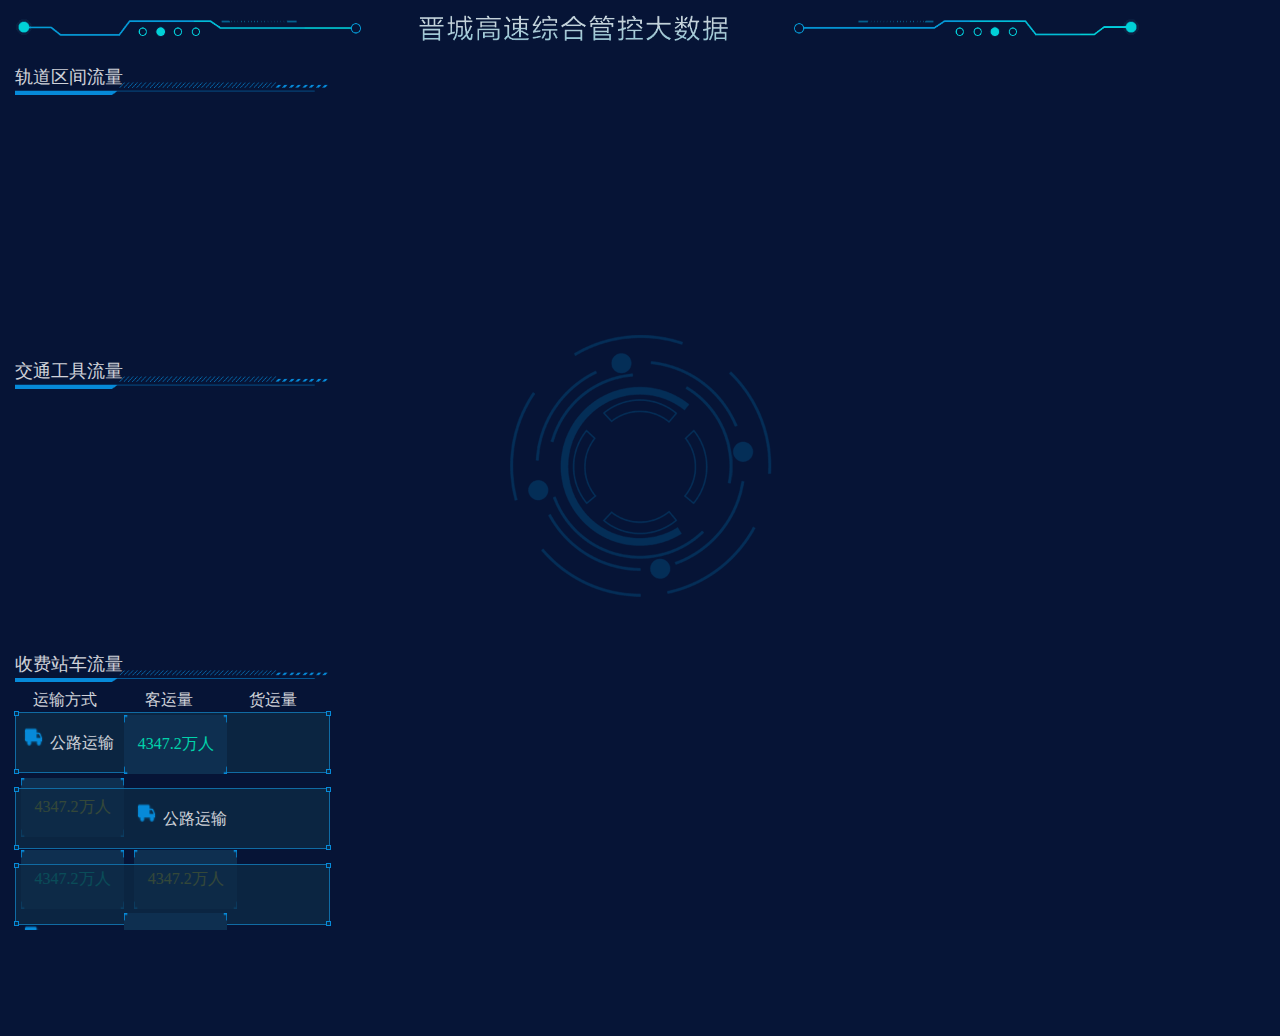
<file: show/src/main/resources/static/index.html>
<!doctype html>
<html>
<head>
    <meta charset="utf-8">
    <title>交通大数据分析平台</title>
    <!--设置是否为缩放模式 -->
    <meta name="viewport" content="width=device-width, initial-scale=1">
    <!-- 新 Bootstrap 核心 CSS 文件 -->
    <link rel="stylesheet" type="text/css" href="https://apps.bdimg.com/libs/bootstrap/3.3.4/css/bootstrap.css">
    <!-- jQuery文件。务必在bootstrap.min.js 之前引入 -->
    <script src="js/jquery.min.js"></script>
    <!-- 最新的 Bootstrap 核心 JavaScript 文件 -->
    <script src="js/bootstrap.min.js"></script>
    <!--echarts JS-->
    <script src="js/echarts.min.js"></script>
    <!-- 轮播swiper文件 -->
    <link rel="stylesheet" type="text/css" href="css/swiper.min.css">
    <!--界面样式-->
    <script src="js/china.js"></script>
    <script src="js/chartMap.js"></script>
    <script src="js/section_flow.js"></script>
    <link rel="stylesheet" type="text/css" href="css/visual.css">

</head>
<body class="ksh">
<div id="load">
    <div class="load_img"><!-- 加载动画 -->
        <img class="jzxz1" src="images/jzxz1.png">
        <img class="jzxz2" src="images/jzxz2.png">
    </div>
</div>
<div class="head_top" style="cursor:pointer;" onclick="location.href='https://paycloud.vip'">
    <img class="img-responsive" src="images/jcdsj_logo.png">

</div>
<div class="visual">
    <div class="visual_left">
        <div class="visual_box">
            <div class="visual_title">
                <span>轨道区间流量</span>
                <img src="images/ksh33.png">
            </div>
            <div class="section_flow" id="main1">

            </div>
        </div>
        <div class="visual_box">
            <div class="visual_title">
                <span>交通工具流量</span>
                <img src="images/ksh33.png">
            </div>
            <div class="section_flow" id="main2">

            </div>
        </div>
        <div class="visual_box">
            <div class="visual_title">
                <span>收费站车流量</span>
                <img src="images/ksh33.png">
            </div>
            <div class="section_flow sfzcll">
                <a>运输方式</a>
                <a>客运量</a>
                <a>货运量</a>
                <div class="sfzcll_pos_box">
                    <div class="sfzcll_box">
                        <img class="sfzcll_bkJk" src="images/ksh34.png">
                        <img class="sfzcll_bkJk" src="images/ksh34.png">
                        <img class="sfzcll_bkJk" src="images/ksh34.png">
                        <img class="sfzcll_bkJk" src="images/ksh34.png">
                        <label><img src="images/ksh35.png">公路运输</label>
                        <div class="sfzcll_smallBk">
                            <div class="ygl">
                                <span>4347.2万</span>人
                            </div>
                        </div>
                        <div class="sfzcll_smallBk">
                            <div class="ygh">
                                <span>4347.2万</span>人
                            </div>
                        </div>
                        <div class="clear"></div>
                    </div>
                    <div class="sfzcll_box">
                        <img class="sfzcll_bkJk" src="images/ksh34.png">
                        <img class="sfzcll_bkJk" src="images/ksh34.png">
                        <img class="sfzcll_bkJk" src="images/ksh34.png">
                        <img class="sfzcll_bkJk" src="images/ksh34.png">
                        <label><img src="images/ksh35.png">公路运输</label>
                        <div class="sfzcll_smallBk">
                            <div class="ygl">
                                <span>4347.2万</span>人
                            </div>
                        </div>
                        <div class="sfzcll_smallBk">
                            <div class="ygh">
                                <span>4347.2万</span>人
                            </div>
                        </div>
                        <div class="clear"></div>
                    </div>
                    <div class="sfzcll_box">
                        <img class="sfzcll_bkJk" src="images/ksh34.png">
                        <img class="sfzcll_bkJk" src="images/ksh34.png">
                        <img class="sfzcll_bkJk" src="images/ksh34.png">
                        <img class="sfzcll_bkJk" src="images/ksh34.png">
                        <label><img src="images/ksh35.png">公路运输</label>
                        <div class="sfzcll_smallBk">
                            <div class="ygl">
                                <span>4347.2万</span>人
                            </div>
                        </div>
                        <div class="sfzcll_smallBk">
                            <div class="ygh">
                                <span>4347.2万</span>人
                            </div>
                        </div>
                        <div class="clear"></div>
                    </div>
                </div>

            </div>
        </div>
    </div>
    <!--<div class="visual_con">-->
    <!--<div class="visual_conTop">-->
    <!--<div class="visual_conTop_box visual_conTop1">-->
    <!--<div>-->
    <!--<h3>当前警情数(起)</h3>-->
    <!--<p>67</p>-->
    <!--<div class="conTop_smil">-->
    <!--<a class="sz">日环比:<span>+3%</span><i class="fa fa-long-arrow-up"></i></a>-->
    <!--<a class="xd">周环比:<span>-2%</span><i class="fa fa-long-arrow-down"></i></a>-->
    <!--</div>-->
    <!--</div>-->
    <!--</div>-->
    <!--<div class="visual_conTop_box visual_conTop2">-->
    <!--<div>-->
    <!--<h3>区域拥堵指数</h3>-->
    <!--<p>1.4</p>-->
    <!--<div class="conTop_smil">-->
    <!--<a class="">缓行</a>-->
    <!--<a class="">平均车速<span>120</span>KM/H</i></a>-->
    <!--</div>-->
    <!--</div>-->
    <!--</div>-->
    <!--<div class="visual_conTop_box visual_conTop1">-->
    <!--<div>-->
    <!--<h3>当前警情数(起)</h3>-->
    <!--<p>99</p>-->
    <!--<div class="conTop_smil">-->
    <!--<a class="sz">日环比:<span>+3%</span><i class="fa fa-long-arrow-up"></i></a>-->
    <!--<a class="xd">周环比:<span>-2%</span><i class="fa fa-long-arrow-down"></i></a>-->
    <!--</div>-->
    <!--</div>-->
    <!--</div>-->
    <!--<div class="visual_conTop_box visual_conTop2">-->
    <!--<div>-->
    <!--<h3>当前警情数(起)</h3>-->
    <!--<p>7421</p>-->
    <!--<div class="conTop_smil">-->
    <!--<a class="null">null</a>-->
    <!--<a class="xd">月环比:<span>-2%</span><i class="fa fa-long-arrow-down"></i></a>-->
    <!--</div>-->
    <!--</div>-->
    <!--</div>-->
    <!--<div class="clear"></div>-->
    <!--</div>-->
    <!--<div class="visual_conBot">-->
    <!--<img class="visual_conBot_l" src="images/ksh42.png">-->
    <!--<img class="visual_conBot_2" src="images/ksh43.png">-->
    <!--<img class="visual_conBot_3" src="images/ksh44.png">-->
    <!--<img class="visual_conBot_4" src="images/ksh45.png">-->
    <!--<div class="visual_chart_text">-->
    <!--<h1>出行服务+大数据</h1>-->
    <!--<h2>交通大数据分析平台</h2>-->
    <!--</div>-->
    <!--<div class="visual_chart" id="main8"></div>-->
    <!--<div class="visual_conBot_bot">-->
    <!--<div class="visualSssf_left">-->
    <!--<h3>今日实时收费</h3>-->
    <!--<a style="display:block">全省数据</a>-->
    <!--<a>大同北</a>-->
    <!--<a>大同南</a>-->
    <!--<a>朔州</a>-->
    <!--<a>吕梁北</a>-->
    <!--<a>吕梁南</a>-->
    <!--<a>太原</a>-->
    <!--<a class="active">晋中</a>-->
    <!--<a>太旧</a>-->
    <!--<a>长治</a>-->
    <!--</div>-->
    <!--<div class="visualSssf_right">-->
    <!--<div class="visualSssf_right_box" id="main5"></div>-->
    <!--<div class="visualSssf_right_box" id="main6"></div>-->
    <!--<div class="visualSssf_right_box" id="main7"></div>-->
    <!--</div>-->
    <!--<div class="clear"></div>-->
    <!--</div>-->
    <!--</div>-->
    <!--</div>-->
    <!--<div class="visual_right">-->
    <!--<div class="visual_box">-->
    <!--<div class="visual_title">-->
    <!--<span>本月发生事件</span>-->
    <!--<img src="images/ksh33.png">-->
    <!--</div>-->
    <!--<div class="swiper-container visual_swiper1 visual_chart">-->
    <!--<div class="swiper-wrapper">-->
    <!--<div class="swiper-slide"  id="main3"></div>-->
    <!--<div class="swiper-slide"  id="main31"></div>-->
    <!--</div>-->
    <!--</div>-->
    <!--</div>-->
    <!--<div class="visual_box visualSfzsfl">-->
    <!--<div class="visual_title">-->
    <!--<span>收费站收费量</span>-->
    <!--<img src="images/ksh33.png">-->
    <!--</div>-->
    <!--<div class="visual_chart" id="main9">-->
    <!---->
    <!--</div>-->
    <!--<div class="visual_table">-->
    <!--<table>-->
    <!--<tr>-->
    <!--<td>小型车</td>-->
    <!--<td>中型车</td>-->
    <!--<td>大型车</td>-->
    <!--</tr>-->
    <!--<tr>-->
    <!--<td>2486万</td>-->
    <!--<td>2486万</td>-->
    <!--<td>2486万</td>-->
    <!--</tr>-->
    <!--<tr>-->
    <!--<td>2486万</td>-->
    <!--<td>2486万</td>-->
    <!--<td>2486万</td>-->
    <!--</tr>-->
    <!--<tr>-->
    <!--<td>2486万</td>-->
    <!--<td>2486万</td>-->
    <!--<td>2486万</td>-->
    <!--</tr>-->
    <!--<tr>-->
    <!--<td>2486万</td>-->
    <!--<td>2486万</td>-->
    <!--<td>2486万</td>-->
    <!--</tr>-->
    <!--</table>-->
    <!--</div>-->
    <!--</div>-->
    <!--<div class="visual_box">-->
    <!--<div class="visual_title">-->
    <!--<span>收费站收费排行</span>-->
    <!--<img src="images/ksh33.png">-->
    <!--</div>-->
    <!--<div class="swiper-container visual_swiper2 visual_chart">-->
    <!--<div class="swiper-wrapper">-->
    <!--<div class="swiper-slide"  id="main4"></div>-->
    <!--<div class="swiper-slide"  id="main41"></div>-->
    <!--</div>-->
    <!--</div>-->
    <!--</div>-->
    <!--</div>-->
    <div class="clear"></div>
</div>
<script type="text/javascript">
    $(function () {
        var a = $('.visualSssf_left a')
        for (var i = 0; i < a.length; i++) {
            a[i].index = i;
            a[i].onclick = function () {
                for (var i = 0; i < a.length; i++) {
                    a[i].className = ''
                }
                this.className = 'active'
            }
        }

        var sfzcllH = $('.sfzcll_box').height()
        var sfzcllHtwo = sfzcllH - 2
        $('.sfzcll_box').css('line-height', sfzcllH + 'px')
        $('.sfzcll_smallBk>div').css('line-height', sfzcllHtwo + 'px')

        //删除加载动画
        $('#load').fadeOut(1000)
        setTimeout(function () {
                $('#load').remove()
            }
            , 1100);
    });

</script>
</body>
</html>
</file>
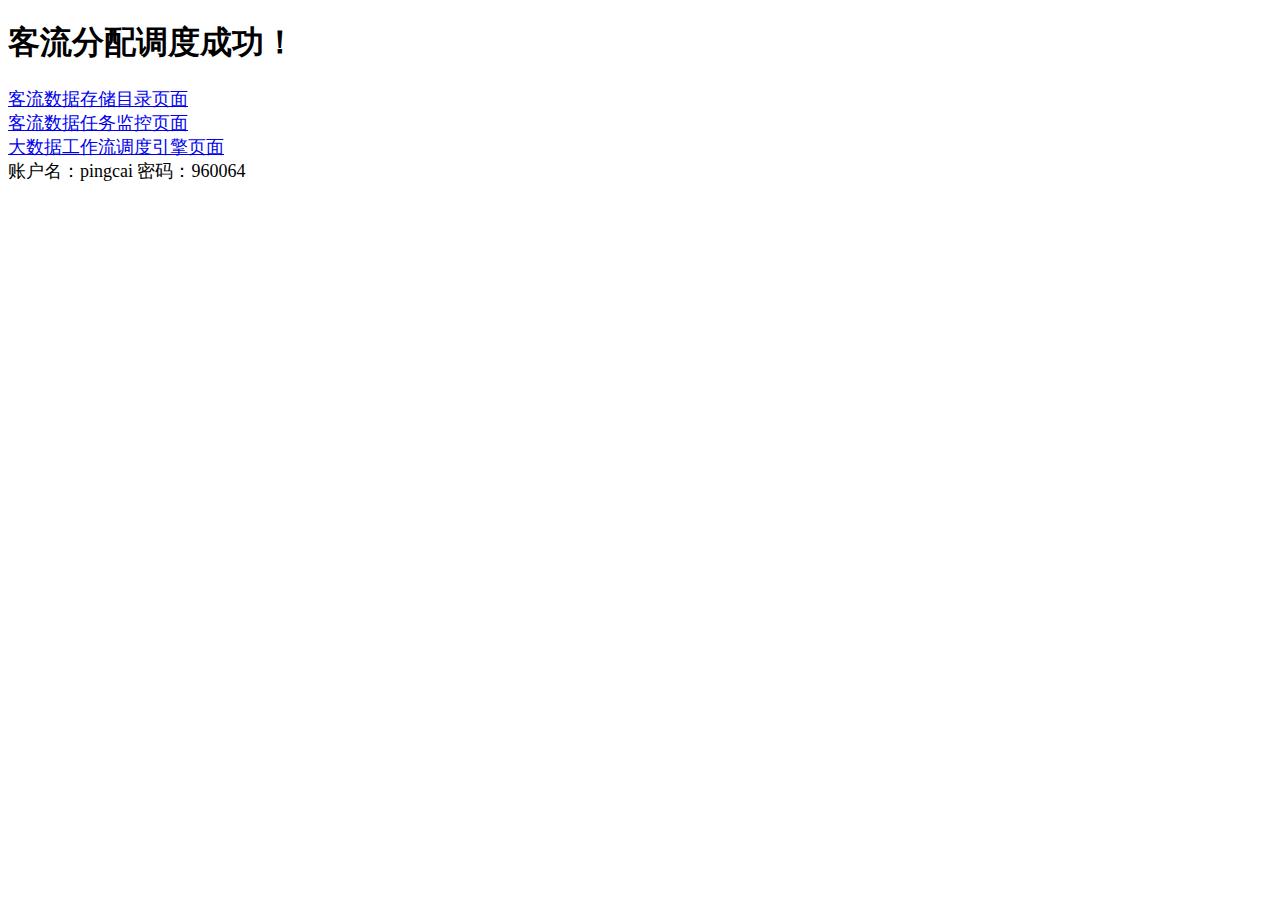
<file: task-scheduling/resources/distribution_alarm_test.html>
<!DOCTYPE html>
<html lang="en">
<head>
    <meta charset="UTF-8">
    <title>客流分配调度成功</title>
</head>
<body>
<h1>
    客流分配调度成功！
</h1>
<div style="font-size: large">
    <a href="http://spark01:9870/explorer.html#/">客流数据存储目录页面</a>
</div>
<div style="font-size: large">
    <a href="http://spark01:8088">客流数据任务监控页面</a>
</div>
<div style="font-size: large">
    <a href="http://spark01:8081">大数据工作流调度引擎页面</a>
    <div>账户名：pingcai 密码：960064</div>
</div>
</body>
</html>
</file>
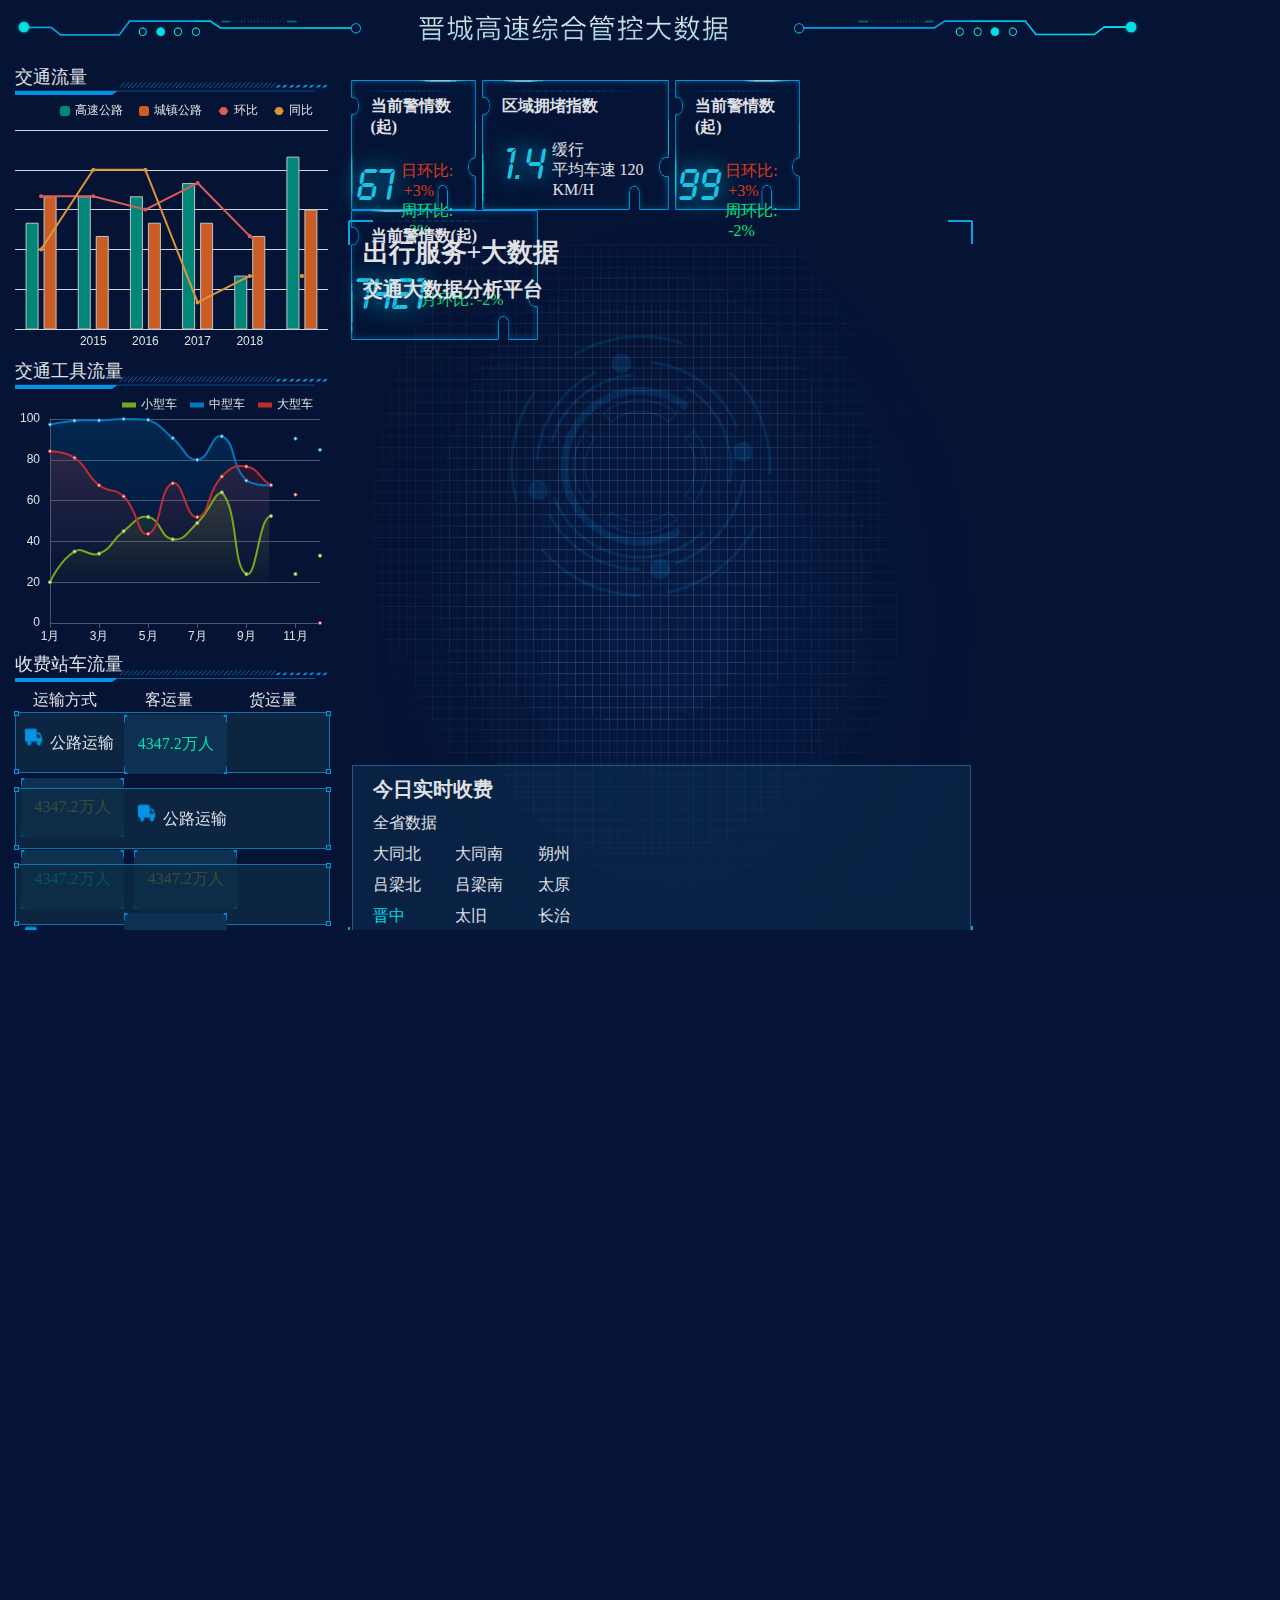
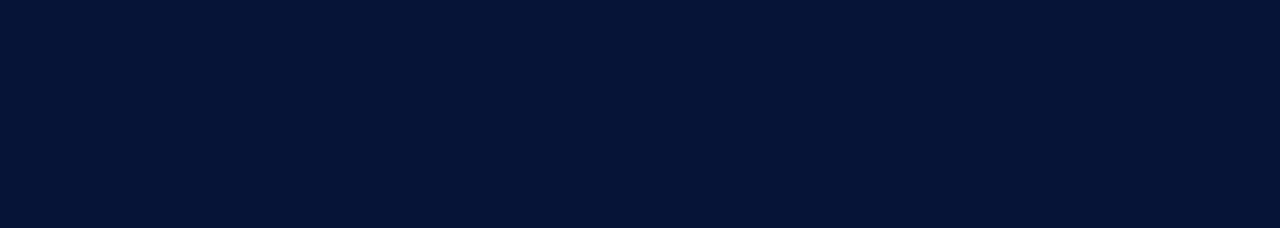
<file: show/src/main/resources/static/example.html>
<!doctype html>
<html>
<head>
    <meta charset="utf-8">
    <title>交通大数据分析平台</title>
    <!--设置是否为缩放模式 -->
    <meta name="viewport" content="width=device-width, initial-scale=1">
    <!-- 新 Bootstrap 核心 CSS 文件 -->
    <link rel="stylesheet" type="text/css" href="https://apps.bdimg.com/libs/bootstrap/3.3.4/css/bootstrap.css">
    <!-- jQuery文件。务必在bootstrap.min.js 之前引入 -->
    <script src="js/jquery.min.js"></script>
    <!-- 最新的 Bootstrap 核心 JavaScript 文件 -->
    <script src="js/bootstrap.min.js"></script>
    <!--echarts JS-->
    <script src="js/echarts.min.js"></script>
    <!-- 轮播swiper文件 -->
    <link rel="stylesheet" type="text/css" href="css/swiper.min.css">
    <script src="js/swiper.min.js"></script>
    <!--界面样式-->
    <script src="js/visual.js"></script>
    <script src="js/china.js"></script>
    <script src="js/chartMap.js"></script>
    <link rel="stylesheet" type="text/css" href="css/visual.css">

</head>
<body class="ksh">
<div id="load">
    <div class="load_img"><!-- 加载动画 -->
        <img class="jzxz1" src="images/jzxz1.png">
        <img class="jzxz2" src="images/jzxz2.png">
    </div>
</div>
<div class="head_top" style="cursor:pointer;" onclick="location.href='https://paycloud.vip'">
    <img class="img-responsive" src="images/jcdsj_logo.png">

</div>
<div class="visual">
    <div class="visual_left">
        <div class="visual_box">
            <div class="visual_title">
                <span>交通流量</span>
                <img src="images/ksh33.png">
            </div>
            <div class="section_flow" id="main1">

            </div>
        </div>
        <div class="visual_box">
            <div class="visual_title">
                <span>交通工具流量</span>
                <img src="images/ksh33.png">
            </div>
            <div class="section_flow" id="main2">

            </div>
        </div>
        <div class="visual_box">
            <div class="visual_title">
                <span>收费站车流量</span>
                <img src="images/ksh33.png">
            </div>
            <div class="section_flow sfzcll">
                <a>运输方式</a>
                <a>客运量</a>
                <a>货运量</a>
                <div class="sfzcll_pos_box">
                    <div class="sfzcll_box">
                        <img class="sfzcll_bkJk" src="images/ksh34.png">
                        <img class="sfzcll_bkJk" src="images/ksh34.png">
                        <img class="sfzcll_bkJk" src="images/ksh34.png">
                        <img class="sfzcll_bkJk" src="images/ksh34.png">
                        <label><img src="images/ksh35.png">公路运输</label>
                        <div class="sfzcll_smallBk">
                            <div class="ygl">
                                <span>4347.2万</span>人
                            </div>
                        </div>
                        <div class="sfzcll_smallBk">
                            <div class="ygh">
                                <span>4347.2万</span>人
                            </div>
                        </div>
                        <div class="clear"></div>
                    </div>
                    <div class="sfzcll_box">
                        <img class="sfzcll_bkJk" src="images/ksh34.png">
                        <img class="sfzcll_bkJk" src="images/ksh34.png">
                        <img class="sfzcll_bkJk" src="images/ksh34.png">
                        <img class="sfzcll_bkJk" src="images/ksh34.png">
                        <label><img src="images/ksh35.png">公路运输</label>
                        <div class="sfzcll_smallBk">
                            <div class="ygl">
                                <span>4347.2万</span>人
                            </div>
                        </div>
                        <div class="sfzcll_smallBk">
                            <div class="ygh">
                                <span>4347.2万</span>人
                            </div>
                        </div>
                        <div class="clear"></div>
                    </div>
                    <div class="sfzcll_box">
                        <img class="sfzcll_bkJk" src="images/ksh34.png">
                        <img class="sfzcll_bkJk" src="images/ksh34.png">
                        <img class="sfzcll_bkJk" src="images/ksh34.png">
                        <img class="sfzcll_bkJk" src="images/ksh34.png">
                        <label><img src="images/ksh35.png">公路运输</label>
                        <div class="sfzcll_smallBk">
                            <div class="ygl">
                                <span>4347.2万</span>人
                            </div>
                        </div>
                        <div class="sfzcll_smallBk">
                            <div class="ygh">
                                <span>4347.2万</span>人
                            </div>
                        </div>
                        <div class="clear"></div>
                    </div>
                </div>

            </div>
        </div>
    </div>
    <div class="visual_con">
        <div class="visual_conTop">
            <div class="visual_conTop_box visual_conTop1">
                <div>
                    <h3>当前警情数(起)</h3>
                    <p>67</p>
                    <div class="conTop_smil">
                        <a class="sz">日环比:<span>+3%</span><i class="fa fa-long-arrow-up"></i></a>
                        <a class="xd">周环比:<span>-2%</span><i class="fa fa-long-arrow-down"></i></a>
                    </div>
                </div>
            </div>
            <div class="visual_conTop_box visual_conTop2">
                <div>
                    <h3>区域拥堵指数</h3>
                    <p>1.4</p>
                    <div class="conTop_smil">
                        <a class="">缓行</a>
                        <a class="">平均车速<span>120</span>KM/H</i></a>
                    </div>
                </div>
            </div>
            <div class="visual_conTop_box visual_conTop1">
                <div>
                    <h3>当前警情数(起)</h3>
                    <p>99</p>
                    <div class="conTop_smil">
                        <a class="sz">日环比:<span>+3%</span><i class="fa fa-long-arrow-up"></i></a>
                        <a class="xd">周环比:<span>-2%</span><i class="fa fa-long-arrow-down"></i></a>
                    </div>
                </div>
            </div>
            <div class="visual_conTop_box visual_conTop2">
                <div>
                    <h3>当前警情数(起)</h3>
                    <p>7421</p>
                    <div class="conTop_smil">
                        <a class="null">null</a>
                        <a class="xd">月环比:<span>-2%</span><i class="fa fa-long-arrow-down"></i></a>
                    </div>
                </div>
            </div>
            <div class="clear"></div>
        </div>
        <div class="visual_conBot">
            <img class="visual_conBot_l" src="images/ksh42.png">
            <img class="visual_conBot_2" src="images/ksh43.png">
            <img class="visual_conBot_3" src="images/ksh44.png">
            <img class="visual_conBot_4" src="images/ksh45.png">
            <div class="visual_chart_text">
                <h1>出行服务+大数据</h1>
                <h2>交通大数据分析平台</h2>
            </div>
            <div class="visual_chart" id="main8"></div>
            <div class="visual_conBot_bot">
                <div class="visualSssf_left">
                    <h3>今日实时收费</h3>
                    <a style="display:block">全省数据</a>
                    <a>大同北</a>
                    <a>大同南</a>
                    <a>朔州</a>
                    <a>吕梁北</a>
                    <a>吕梁南</a>
                    <a>太原</a>
                    <a class="active">晋中</a>
                    <a>太旧</a>
                    <a>长治</a>
                </div>
                <div class="visualSssf_right">
                    <div class="visualSssf_right_box" id="main5"></div>
                    <div class="visualSssf_right_box" id="main6"></div>
                    <div class="visualSssf_right_box" id="main7"></div>
                </div>
                <div class="clear"></div>
            </div>
        </div>
    </div>
    <div class="visual_right">
        <div class="visual_box">
            <div class="visual_title">
                <span>本月发生事件</span>
                <img src="images/ksh33.png">
            </div>
            <div class="swiper-container visual_swiper1 visual_chart">
                <div class="swiper-wrapper">
                    <div class="swiper-slide" id="main3"></div>
                    <div class="swiper-slide" id="main31"></div>
                </div>
            </div>
        </div>
        <div class="visual_box visualSfzsfl">
            <div class="visual_title">
                <span>收费站收费量</span>
                <img src="images/ksh33.png">
            </div>
            <div class="visual_chart" id="main9">

            </div>
            <div class="visual_table">
                <table>
                    <tr>
                        <td>小型车</td>
                        <td>中型车</td>
                        <td>大型车</td>
                    </tr>
                    <tr>
                        <td>2486万</td>
                        <td>2486万</td>
                        <td>2486万</td>
                    </tr>
                    <tr>
                        <td>2486万</td>
                        <td>2486万</td>
                        <td>2486万</td>
                    </tr>
                    <tr>
                        <td>2486万</td>
                        <td>2486万</td>
                        <td>2486万</td>
                    </tr>
                    <tr>
                        <td>2486万</td>
                        <td>2486万</td>
                        <td>2486万</td>
                    </tr>
                </table>
            </div>
        </div>
        <div class="visual_box">
            <div class="visual_title">
                <span>收费站收费排行</span>
                <img src="images/ksh33.png">
            </div>
            <div class="swiper-container visual_swiper2 visual_chart">
                <div class="swiper-wrapper">
                    <div class="swiper-slide" id="main4"></div>
                    <div class="swiper-slide" id="main41"></div>
                </div>
            </div>
        </div>
    </div>
    <div class="clear"></div>
</div>
<script type="text/javascript">
    $(function () {
        var a = $('.visualSssf_left a')
        for (var i = 0; i < a.length; i++) {
            a[i].index = i;
            a[i].onclick = function () {
                for (var i = 0; i < a.length; i++) {
                    a[i].className = ''
                }
                this.className = 'active'
            }
        }

        var sfzcllH = $('.sfzcll_box').height()
        var sfzcllHtwo = sfzcllH - 2
        $('.sfzcll_box').css('line-height', sfzcllH + 'px')
        $('.sfzcll_smallBk>div').css('line-height', sfzcllHtwo + 'px')

        //删除加载动画
        $('#load').fadeOut(1000)
        setTimeout(function () {
                $('#load').remove()
            }
            , 1100);
    })

    //交通流量
    var myChart1 = echarts.init(document.getElementById('main1'));
    myChart1.setOption(option1);
    //交通工具流量
    var myChart2 = echarts.init(document.getElementById('main2'));
    myChart2.setOption(option2);
    //本月发生事件
    var myChart3 = echarts.init(document.getElementById('main3'));
    myChart3.setOption(option3);
    var myChart31 = echarts.init(document.getElementById('main31'));
    myChart31.setOption(option31);
    var mySwiper1 = new Swiper('.visual_swiper1', {
        autoplay: true,//可选选项，自动滑动
        speed: 800,//可选选项，滑动速度
        autoplay: {
            delay: 5000,//1秒切换一次
        },
    })
    //收费站收费排行
    var myChart4 = echarts.init(document.getElementById('main4'));
    myChart4.setOption(option4);
    var myChart41 = echarts.init(document.getElementById('main41'));
    myChart41.setOption(option41);
    var mySwiper2 = new Swiper('.visual_swiper2', {
        autoplay: true,//可选选项，自动滑动
        direction: 'vertical',//可选选项，滑动方向
        speed: 2000,//可选选项，滑动速度
    })
    //今日实时收费
    var myChart5 = echarts.init(document.getElementById('main5'));
    myChart5.setOption(option5);
    var myChart6 = echarts.init(document.getElementById('main6'));
    myChart6.setOption(option6);
    var myChart7 = echarts.init(document.getElementById('main7'));
    myChart7.setOption(option7);
    //中间地图
    var myChart8 = echarts.init(document.getElementById('main8'));
    myChart8.setOption(option8);
    //收费站收费量
    var myChart9 = echarts.init(document.getElementById('main9'));
    myChart9.setOption(option9);
</script>
</body>
</html>
</file>
<file: show/src/main/resources/static/css/visual.css>
a,p,h1,h2,h3,h4,h5,h6,body,span,label,div{padding:0;margin:0;font-family:'瀵邦喛钂嬮梿鍛寸拨';}
div{font-family:'瀵邦喛钂嬮梿鍛寸拨';}
ul{padding:0;margin:0;}
a{text-decoration:none !important;}
.clear{clear:both;}
html, body, form{overflow-y:auto;height:100%;}
/* 滚动条样式 */
::-webkit-scrollbar {width:1px;height:4px;}
::-webkit-scrollbar-track {-webkit-box-shadow:inset 0 0 6px rgba(255,255,255,0.9);border-radius: 10px;}
::-webkit-scrollbar-thumb {border-radius:5px; background: rgba(66,66,66,1);-webkit-box-shadow:inset 0 0 6px rgba(227,227,227,87.5);}
::-webkit-scrollbar-thumb:window-inactive {background: rgba(227,227,227,0.5);}

@font-face{
	font-family: yjsz;
	src:url('../fonts/yjsz.TTF'),
		url('../fonts/yjsz.eot'); /* IE9+,可以是具体的实际链接 */
	}

.ksh{height:100%;padding:15px;background:url(../images/data08.png) no-repeat #061537;background-size:cover;overflow:hidden;position:relative;z-index:-2;}

/* 加载旋转动画 */
#load{width:100%;height:100%;position:absolute;background:url(../images/data08.png) no-repeat #061537;background-size:cover;top:0;left:0;z-index:999}
#load .load_img{position:absolute;left:calc(50% - 182px);top:calc(50% - 182px);}
.load_img img{position:absolute;left:0;top:0;}
.load_img .jzxz1{animation:xz1 8s infinite linear;}
	@keyframes xz1 {
	  from {
	  transform:rotate(0deg);
	  }
	  50% {
	    transform:rotate(180deg);
	  }
	  to{
	  	transform:rotate(360deg);
	  }
	}	
.load_img .jzxz2{animation:xz2 7s infinite linear;}
	@keyframes xz2 {
	  from {
	  transform:rotate(0deg);
	  }
	  50% {
	    transform:rotate(-180deg);
	  }
	  to{
	  	transform:rotate(-360deg);
	  }
	}	

.head_top{position:relative;}
.head_top img{width:90%;margin:auto;}
.head_top p{width:100%;text-align:center;color:#55bfff;position:absolute;bottom: -18px;left: -10px;}
.head_top p span{font-family:'yjsz';font-size:20px;}

.visual{height:calc(100% - 33px);padding-top:10px;}

.visual_box{height:33.3%;}
.visual_box .visual_title{position:relative;height:35px;margin:5px 0;}
.visual_box .visual_title span{color:#fff;font-size:18px;line-height:35px;}
.visual_box .visual_title img{width:100%;position:absolute;left:0;bottom:0;}
.visual_box .section_flow{height:calc(100% - 35px);}

.visual_left{width:25%;height:100%;float:left;}
.visual_left .sfzcll{position:relative;}
.visual_left .sfzcll a{width:32%;text-align:center;line-height:25px;color:#fff;display:inline-block;}
.visual_left .sfzcll .sfzcll_pos_box{width:100%;height:calc(100% - 30px);}
.visual_left .sfzcll .sfzcll_box{width:100%;height:calc(33% - 15px);line-height:5;background:rgba(15,47,72,0.8);border:1px solid #1380bd;position:relative;margin-bottom:15px;}
.visual_left .sfzcll .sfzcll_box:last-of-type{margin:0;}
.visual_left .sfzcll .sfzcll_box .sfzcll_bkJk{position:absolute;}
.visual_left .sfzcll .sfzcll_box .sfzcll_bkJk:first-of-type{top:-2px;left:-2px;}
.visual_left .sfzcll .sfzcll_box .sfzcll_bkJk:nth-child(2){top:-2px;right:-2px;}
.visual_left .sfzcll .sfzcll_box .sfzcll_bkJk:nth-child(3){bottom:-2px;right:-2px;}
.visual_left .sfzcll .sfzcll_box .sfzcll_bkJk:nth-child(4){bottom:-2px;left:-2px;}
.visual_left .sfzcll .sfzcll_box label{width:33%;color:#fff;text-align:center;float:left;}
.visual_left .sfzcll .sfzcll_box label img{width:23px;height:23px;margin-right:5px;margin-top:-2px;}
.visual_left .sfzcll .sfzcll_box .sfzcll_smallBk{width:33%;height:100%;float:left;padding:2px 5px;}
.visual_left .sfzcll .sfzcll_box .sfzcll_smallBk>div{height:100%;background:url(../images/ksh38.png) no-repeat;background-size:100% 100%;text-align: center;line-height:1.5em;}
.visual_left .sfzcll .sfzcll_box .sfzcll_smallBk .ygl{color:#00ffc6;}
.visual_left .sfzcll .sfzcll_box .sfzcll_smallBk .ygh{color:#ffe400;}

.visual_con{width:50%;height:100%;float:left;padding:25px 20px 0 20px;}
.visual_con .visual_conTop{height:130px;margin-bottom:10px;}
.visual_con .visual_conTop .visual_conTop_box{height:100%;padding:0 3px;}
.visual_con .visual_conTop .visual_conTop1{width:20%;height:100%;float:left;}
.visual_con .visual_conTop .visual_conTop1>div{background:url(../images/ksh40.png) no-repeat;background-size:100% 100%;}
.visual_con .visual_conTop .visual_conTop2{width:30%;height:100%;float:left;}
.visual_con .visual_conTop .visual_conTop2>div{background:url(../images/ksh39.png) no-repeat;background-size:100% 100%;}
.visual_right{width:25%;height:100%;float:right;}
.visual_con .visual_conTop .visual_conTop_box>div{height:100%;}
.visual_con .visual_conTop .visual_conTop_box>div h3{color:#fff;font-size:16px;padding:16px 0 0 20px;}
.visual_con .visual_conTop .visual_conTop_box>div p{width:33%;float:left;line-height:85px;color:#20dbfd;text-shadow:0 0 25px #00d8ff;font-size:46px;font-family: 'yjsz';text-align:right;}
.visual_con .visual_conTop .visual_conTop_box>div .conTop_smil{width:67%;height:60px;float:left;padding-top:23px;}
.visual_con .visual_conTop .visual_conTop_box>div .conTop_smil a{display:block;line-height:20px;text-align: left;color:#fff;padding-left:9px;}
.visual_con .visual_conTop .visual_conTop_box>div .conTop_smil span{width:32px;display:inline-block;margin-left:3px;}
.visual_con .visual_conTop .visual_conTop_box>div .conTop_smil a.sz{color:#fe3e12;}
.visual_con .visual_conTop .visual_conTop_box>div .conTop_smil a.xd{color:#12fe81;}
.visual_con .visual_conTop .visual_conTop_box>div .conTop_smil a.null{visibility:hidden;}

.visual_con .visual_conBot{height:calc(100% - 136px);background:url(../images/ksh41.png) no-repeat;background-size:100% 100%;position:relative;}
.visual_con .visual_conBot>img{position:absolute;width:25px;height:25px;}
.visual_con .visual_conBot .visual_conBot_l{position:absolute;left:0;top:0;}
.visual_con .visual_conBot .visual_conBot_2{position:absolute;right:0;top:0;}
.visual_con .visual_conBot .visual_conBot_3{position:absolute;right:0;bottom:0;}
.visual_con .visual_conBot .visual_conBot_4{position:absolute;left:0;bottom:0;}
.visual_con .visual_conBot .section_flow{width:100%;height:100%;position:absolute;}
.visual_con .visual_conBot .visual_chart_text{color:#fff;position:absolute;top:15px;left:15px;z-index: 99;}
.visual_con .visual_conBot .visual_chart_text h1{font-size:26px;margin-bottom:6px;}
.visual_con .visual_conBot .visual_chart_text h2{font-size:20px;}
.visual_con .visual_conBot .visual_conBot_bot{width:calc(100% - 8px);height:180px;background:rgba(16,54,87,0.5);border:1px solid #345f92;position:absolute;bottom:4px;left:4px;z-index:99;}

.visualSssf_left{width:40%;float:left;color:#fff;padding:10px 20px 0 20px;}
.visualSssf_left h3{color:#fff;font-size:20px;font-weight:600;margin-bottom:10px;}
.visualSssf_left a{width:32%;color:#fff;display:inline-block;margin-bottom:10px;cursor:pointer;}
.visualSssf_left a.active{color:#01f0ff;}
.visualSssf_right{width:60%;height:100%;float:left;}
.visualSssf_right .visualSssf_right_box{width:33%;float:left;height:100%;}

.visualSfzsfl{position:relative;}
.visualSfzsfl .section_flow{opacity:0.6}
.visualSfzsfl .visual_table{width:60%;position:absolute;z-index: 99;top:40px;left:0;}
.visualSfzsfl .visual_table table{width:100%;color:#fff;text-align:center;}
.visualSfzsfl .visual_table table tr{border-bottom: 1px dashed #ddd;}
.visualSfzsfl .visual_table table tr:first-child{color:#01c0ff;}
.visualSfzsfl .visual_table table tr:last-child{border-bottom: 1px solid #ddd;}
</file>
